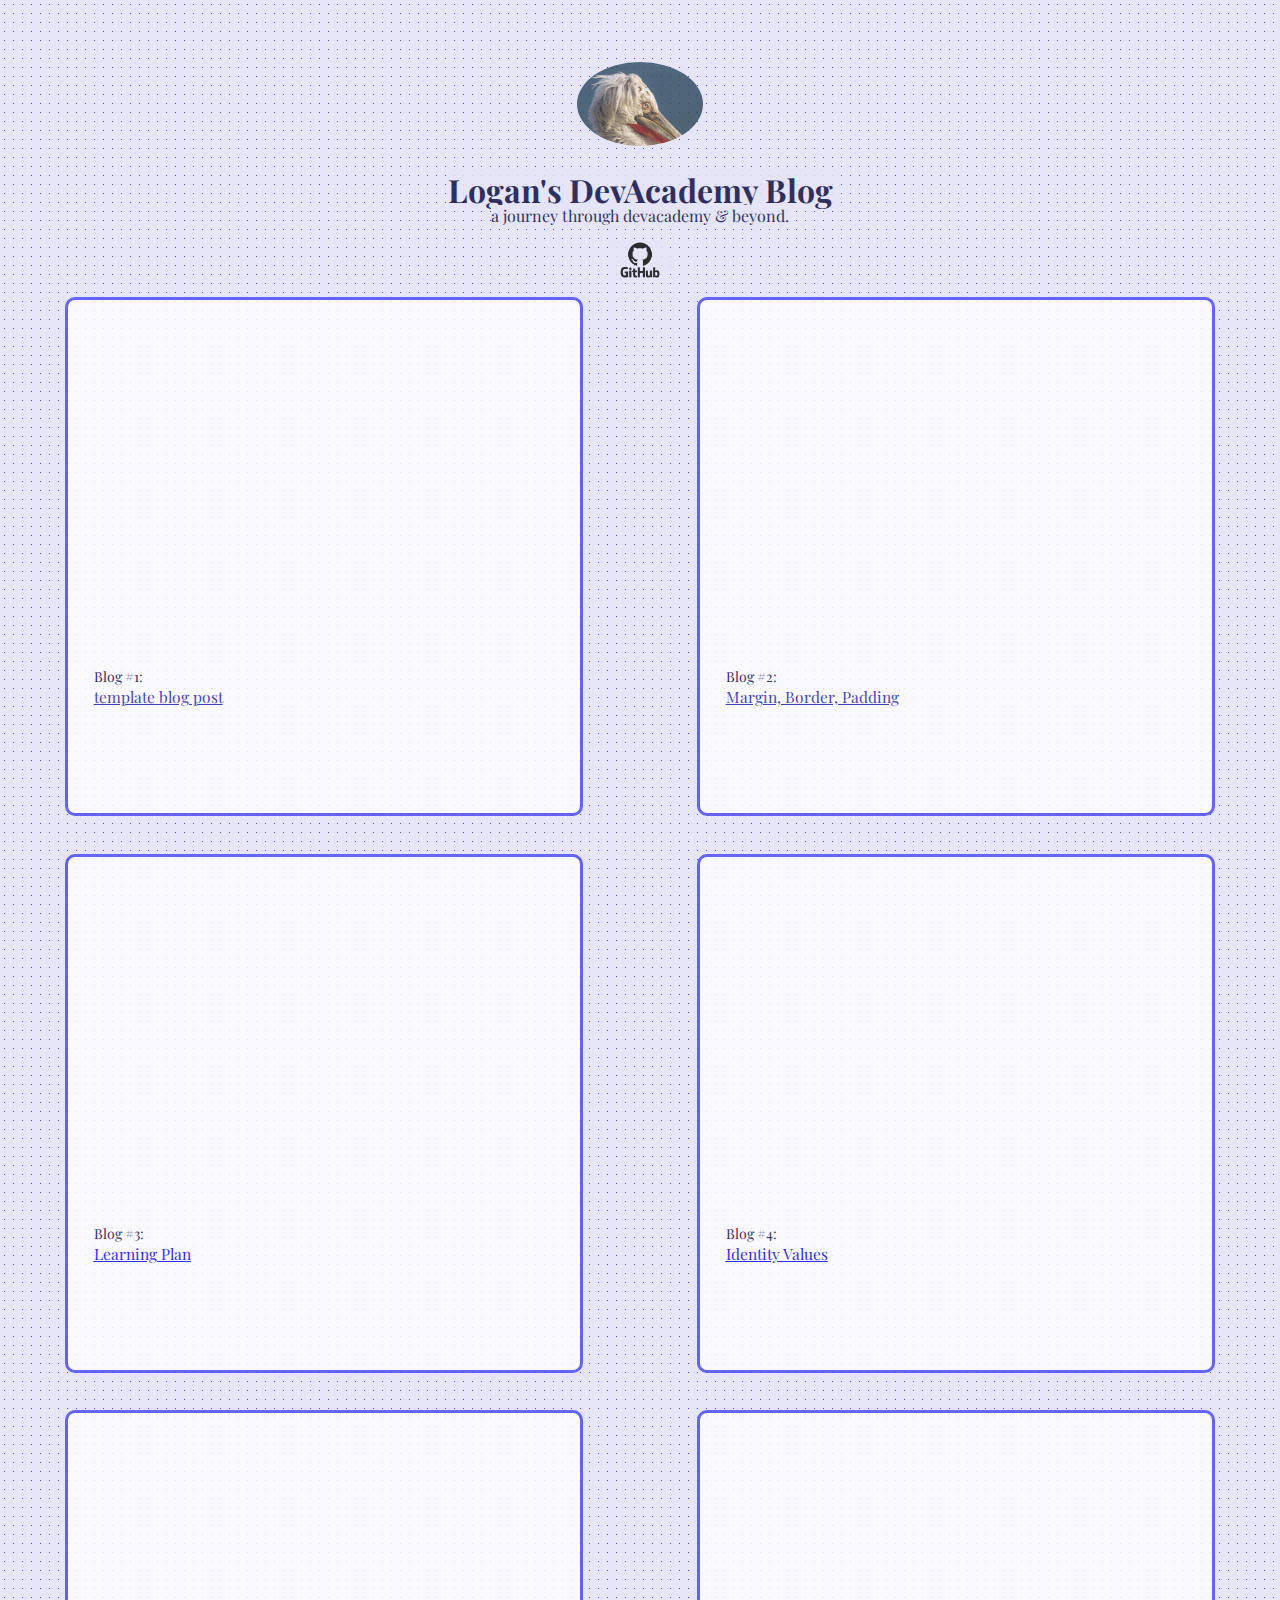
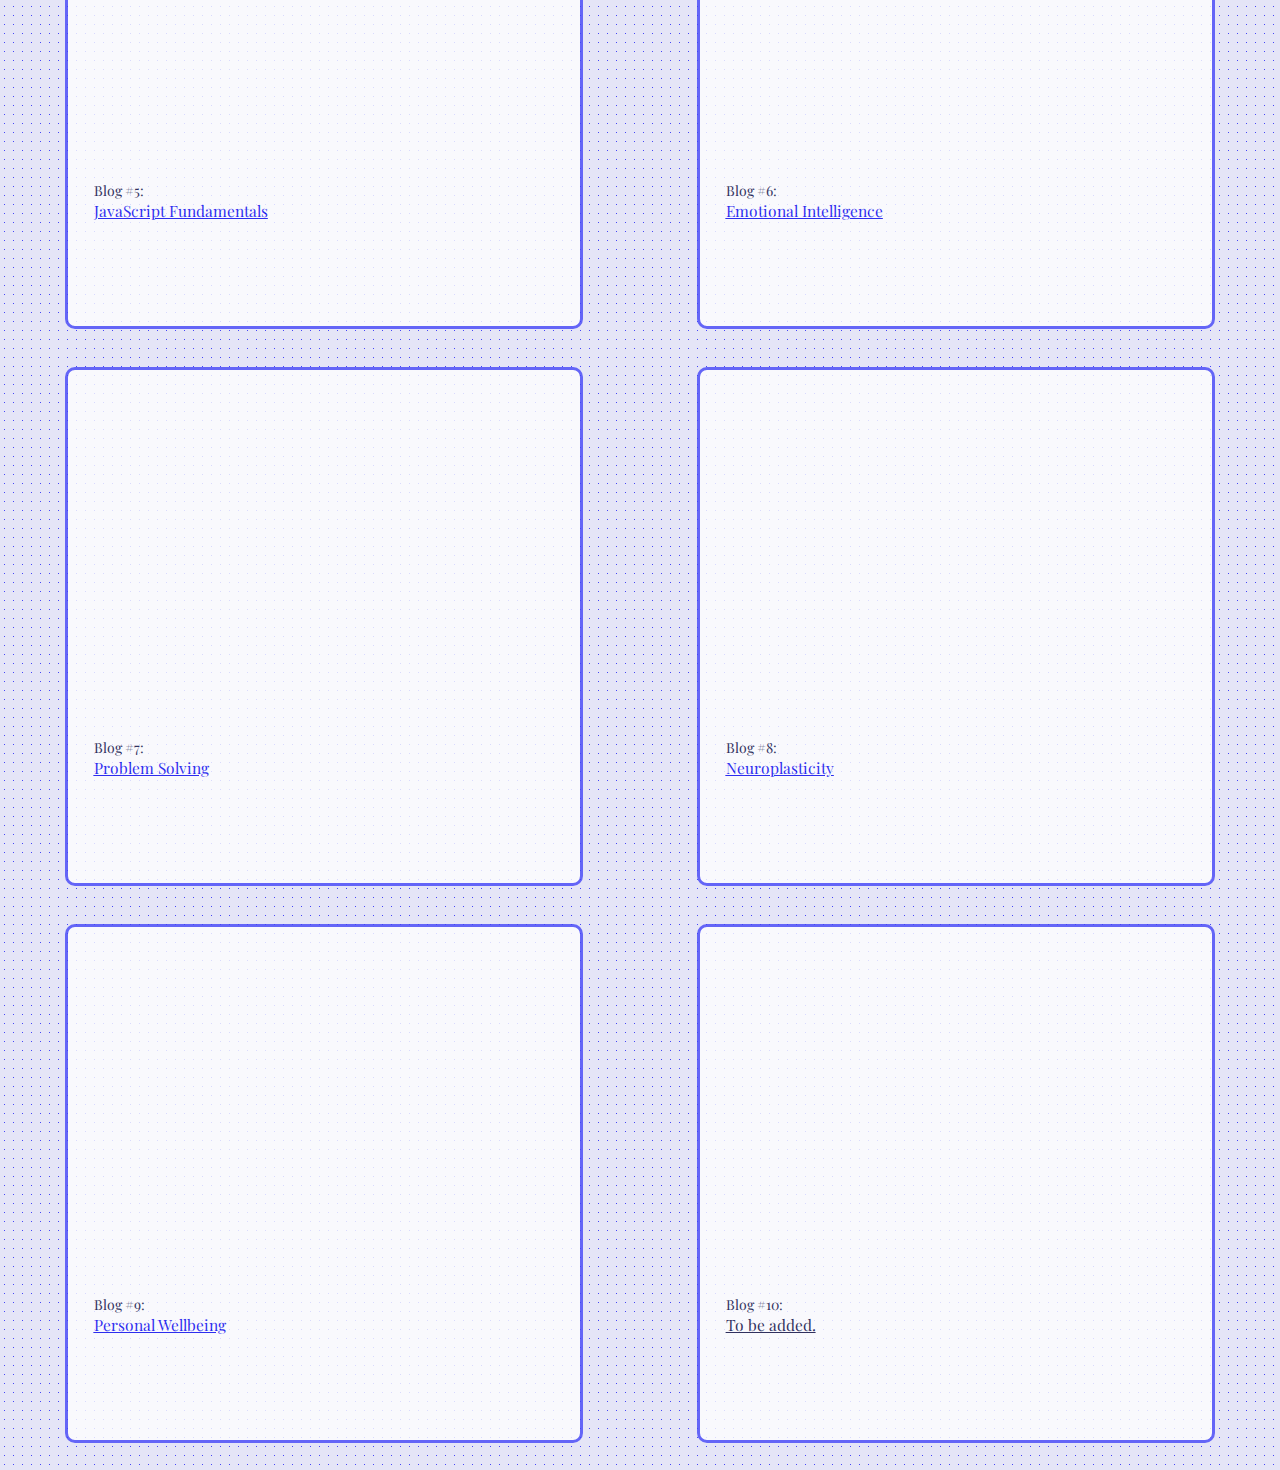
<file: index.html>
<!DOCTYPE html>
<html lang="en">
  <head>
    <link rel="stylesheet" href="./styles/main.css" />
    <meta charset="UTF-8" />
    <meta name="viewport" content="width=device-width, initial-scale=1.0" />
    <style>
      @import url('https://fonts.googleapis.com/css2?family=Playfair+Display:ital,wght@0,400..900;1,400..900&display=swap');
    </style>
    <title>My blog</title>
  </head>
  <body>
    <div class="content-container">
      <div class="main-section-container">
        <div class="main-header">
          <img
            id="pelican"
            src="./styles/pelicans-4795061_640.jpg"
            alt="pelican lookin"
          />
          <h1 class="home-text">Logan's DevAcademy Blog</h1>
          <p class="home-text sub-home-text">
            a journey through devacademy & beyond.
          </p>
          <a id="logo-link" href="https://github.com/POR7ALa"
            ><img id="github" src="./styles/GitHub-Logo.png" alt="github logo"
          /></a>
        </div>
        <div class="main-content">
          
            <div class="blog-post-1">
              <p class="blog-title">Blog #1:</p>
              <a class="blog-link" href="blog/te-houtaewa-template.html"><p class="blog-sub-title">template blog post</p></a>
            </div>
          </a>
          
            <div class="blog-post-2">
                <p class="blog-title">Blog #2:</p>
                <a class="blog-link" href="./blog/html-css.html"><p class="blog-sub-title">Margin, Border, Padding</p></a>
            </div>
          
          <div class="blog-post-3">
            <p class="blog-title">Blog #3:</p>
            <a href="./blog/learning-plan.html"><p class="blog-sub-title">Learning Plan</p></a>
          </div>
          
          <div class="blog-post-4">
            <p class="blog-title">Blog #4:</p>
            <a href="./blog/identity-values.html">
              <p class="blog-sub-title">Identity Values</p>
            </a>
          </div>
          <div class="blog-post-5">
            <p class="blog-title">Blog #5:</p>
            <a href="./blog/javascript-dom.html">
            <p class="blog-sub-title">JavaScript Fundamentals</p>
            </a>
          </div>
          <div class="blog-post-6">
            <p class="blog-title">Blog #6:</p>
            <a href="./blog/emotional-intelligence.html">
              <p class="blog-sub-title">Emotional Intelligence</p>
            </a>
          </div>
          <div class="blog-post-7">
            <p class="blog-title">Blog #7:</p>
            <a href="./blog/problem-solving.html">
              <p class="blog-sub-title">Problem Solving</p>
            </a>
          </div>
          <div class="blog-post-8">
            <p class="blog-title">Blog #8:</p>
            <a href="./blog/neuroplasticity.html">
              <p class="blog-sub-title">Neuroplasticity</p>
            </a>
          </div>
          <div class="blog-post-9">
            <p class="blog-title">Blog #9:</p>
            <a href="./blog/te-whare-tapa-wha.html">
              <p class="blog-sub-title">Personal Wellbeing</p>
            </a>
          </div>
          <div class="blog-post-10">
            <p class="blog-title">Blog #10:</p>
              <p class="blog-sub-title">To be added.</p>
          </div>
        </div>
      </div>
    </div>
  </body>
</html>
</file>
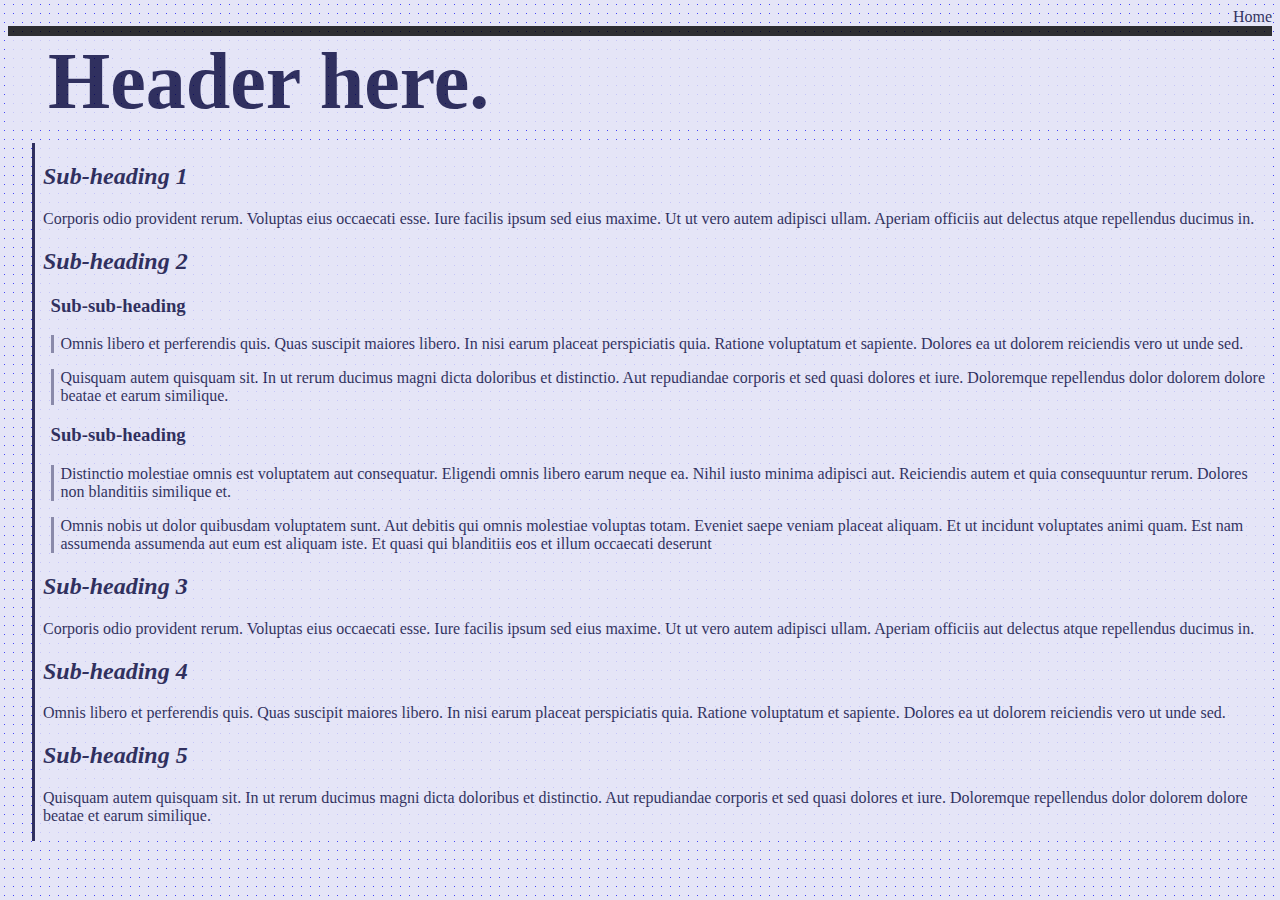
<file: blog/blog-template.html>
<!DOCTYPE html>
<html lang="en">
  <head>
    <meta charset="UTF-8" />
    <meta name="viewport" content="width=device-width, initial-scale=1.0" />
    <link rel="stylesheet" href="/styles/main.css" />
    <title>Blog template</title>
  </head>
  <body>
    <div class="navbar">
      <div class="nav-items">
        <a href="../index.html">Home</a>
        <div class="hover-box"></div>
      </div>
    </div>
    <div class="blog-container">
      <div ><h1 class="blog-header">Header here.</h1></div>
      <div class="blog-content">
          <h2><em>Sub-heading 1</em></h2>

          <p>
            Corporis odio provident rerum. Voluptas eius occaecati esse. Iure facilis ipsum sed eius maxime. Ut ut vero autem adipisci ullam. Aperiam officiis aut delectus atque repellendus ducimus in.
          <p>


          <h2><em>Sub-heading 2</em></h2>
          <h3 class="blog-sub-heading">Sub-sub-heading</h3>
          <p class="blog-sub-paragraph">
          Omnis libero et perferendis quis. Quas suscipit maiores libero. In nisi earum placeat perspiciatis quia. Ratione voluptatum et sapiente. Dolores ea ut dolorem reiciendis vero ut unde sed.
          </p>
          <p class="blog-sub-paragraph">
            Quisquam autem quisquam sit. In ut rerum ducimus magni dicta doloribus et distinctio. Aut repudiandae corporis et sed quasi dolores et iure. Doloremque repellendus dolor dolorem dolore beatae et earum similique.
          </p>
          <h3 class="blog-sub-heading">Sub-sub-heading</h3>

          <p class="blog-sub-paragraph">Distinctio molestiae omnis est voluptatem aut consequatur. Eligendi omnis libero earum neque ea. Nihil iusto minima adipisci aut. Reiciendis autem et quia consequuntur rerum. Dolores non blanditiis similique et.
          </p>

          <p class="blog-sub-paragraph">Omnis nobis ut dolor quibusdam voluptatem sunt. Aut debitis qui omnis molestiae voluptas totam. Eveniet saepe veniam placeat aliquam. Et ut incidunt voluptates animi quam. Est nam assumenda assumenda aut eum est aliquam iste. Et quasi qui blanditiis eos et illum occaecati deserunt</p>


          <h2><em>Sub-heading 3</em></h2>

          <p>Corporis odio provident rerum. Voluptas eius occaecati esse. Iure facilis ipsum sed eius maxime. Ut ut vero autem adipisci ullam. Aperiam officiis aut delectus atque repellendus ducimus in.
          </p>

          <h2><em>Sub-heading 4</em></h2>

          <p>Omnis libero et perferendis quis. Quas suscipit maiores libero. In nisi earum placeat perspiciatis quia. Ratione voluptatum et sapiente. Dolores ea ut dolorem reiciendis vero ut unde sed.
          </p>

          <h2><em>Sub-heading 5</em></h2>

          <p>Quisquam autem quisquam sit. In ut rerum ducimus magni dicta doloribus et distinctio. Aut repudiandae corporis et sed quasi dolores et iure. Doloremque repellendus dolor dolorem dolore beatae et earum similique.</p>
      </div>




</body>
</html>
</file>
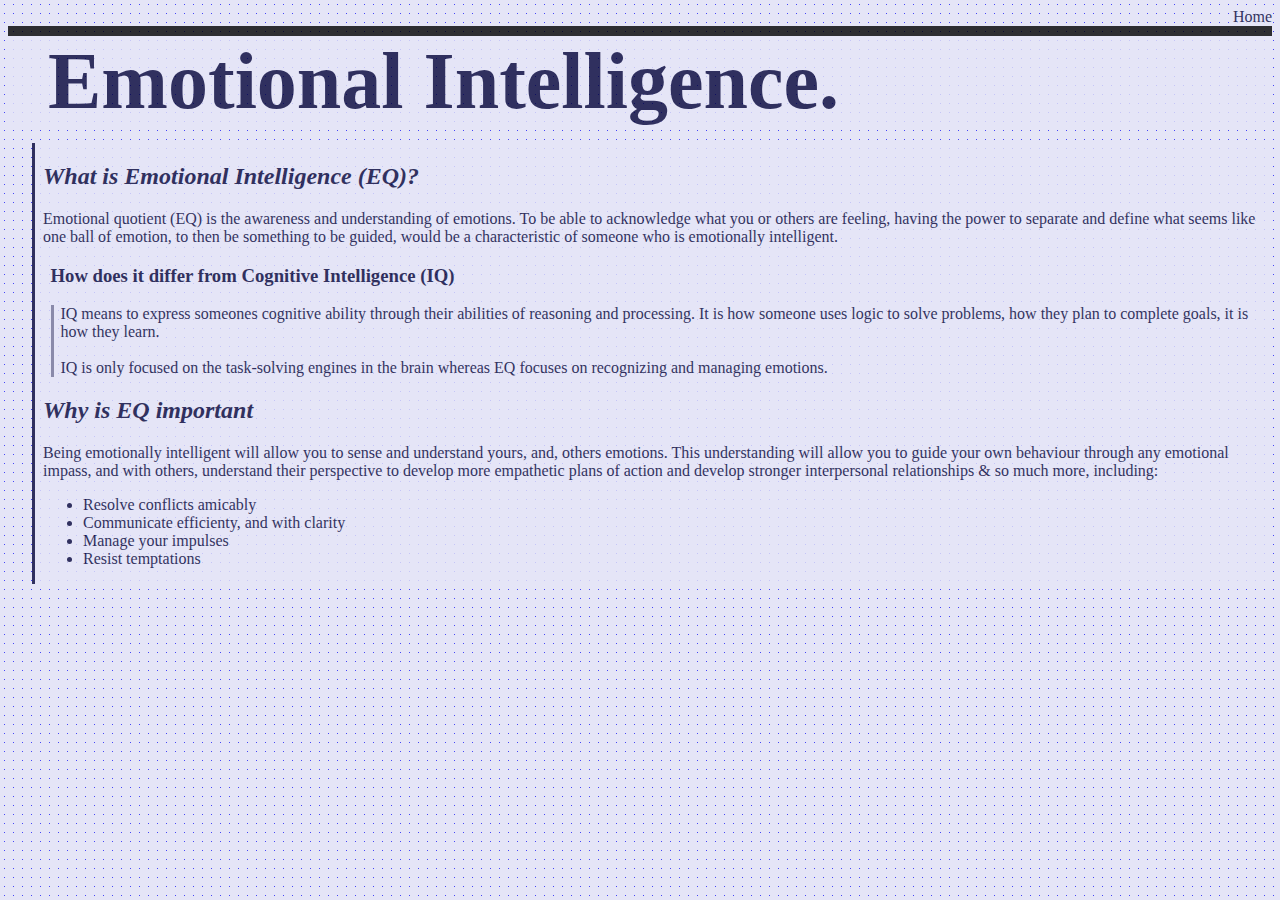
<file: blog/emotional-intelligence.html>
<!DOCTYPE html>
<html lang="en">
  <head>
    <meta charset="UTF-8" />
    <meta name="viewport" content="width=device-width, initial-scale=1.0" />
    <link rel="stylesheet" href="/styles/main.css" />
    <title>Emotional Intelligence</title>
  </head>
  <body>
    <div class="navbar">
      <div class="nav-items">
        <a href="../index.html">Home</a>
        <div class="hover-box"></div>
      </div>
    </div>
    <div class="blog-container">
      <div ><h1 class="blog-header">Emotional Intelligence.</h1></div>
      <div class="blog-content">
          <h2><em>What is Emotional Intelligence (EQ)?</em></h2>

          <p>
            Emotional quotient (EQ) is the awareness and understanding of emotions. To be able to acknowledge what you or others are feeling, having the power to separate and define what seems like one ball of emotion, to then be something to be guided, would be a characteristic of someone who is emotionally intelligent. 
            <p>

          <h3 class="blog-sub-heading">How does it differ from Cognitive Intelligence (IQ)</h3>
          <p class="blog-sub-paragraph">
          IQ means to express someones cognitive ability through their abilities of reasoning and processing. It is how someone uses logic to solve problems, how they plan to complete goals, it is how they learn.
          <br>
          <br>
          IQ is only focused on the task-solving engines in the brain whereas EQ focuses on recognizing and managing emotions.
          </p>
          
          </p>
        

          <h2><em>Why is EQ important</em></h2>

          <p>Being emotionally intelligent will allow you to sense and understand yours, and, others emotions. This understanding will allow you to guide your own behaviour through any emotional impass, and with others, understand their perspective to develop more empathetic plans of action and develop stronger interpersonal relationships & so much more, including: <ul><li>Resolve conflicts amicably</li>
          <li>Communicate efficienty, and with clarity</li>
          <li>Manage your impulses</li>
          <li>Resist temptations</li>
          </ul></p>
      </div>




</body>
</html>
</file>
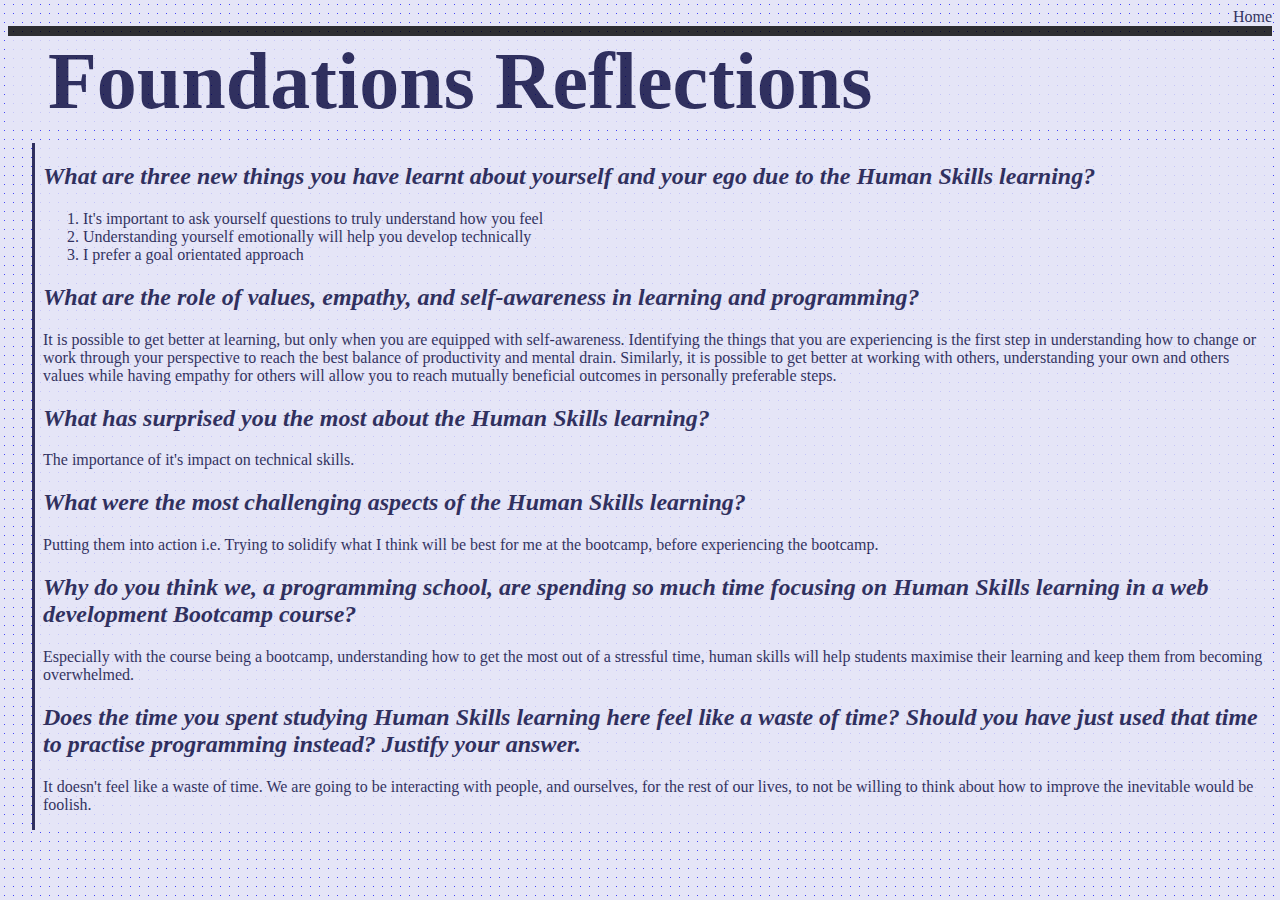
<file: blog/foundations-reflection.html>
<!DOCTYPE html>
<html lang="en">
  <head>
    <meta charset="UTF-8" />
    <meta name="viewport" content="width=device-width, initial-scale=1.0" />
    <link rel="stylesheet" href="/styles/main.css" />
    <title>Foundations Reflection</title>
  </head>
  <body>
    <div class="navbar">
      <div class="nav-items">
        <a href="../index.html">Home</a>
        <div class="hover-box"></div>
      </div>
    </div>
    <div class="blog-container">
      <div ><h1 class="blog-header">Foundations Reflections</h1></div>
      <div class="blog-content">
        <h2>
          <em>What are three new things you have learnt about yourself and your ego due to the Human Skills learning?</em>
        </h2>
          <p class="sub-paragraph">
            <ol>
              <li>It's important to ask yourself questions to truly understand how you feel</li>
              <li>Understanding yourself emotionally will help you develop technically</li>
              <li>I prefer a goal orientated approach</li>
            </ol>
          </p>
        <h2>
          <em>What are the role of values, empathy, and self-awareness in learning and programming?</em>
        </h2>
          <p class="sub-paragraph">
            It is possible to get better at learning, but only when you are equipped with self-awareness. Identifying the things that you are experiencing is the first step in understanding how to change or work through your perspective to reach the best balance of productivity and mental drain. Similarly, it is possible to get better at working with others, understanding your own and others values while having empathy for others will allow you to reach mutually beneficial outcomes in personally preferable steps. 
          </p>
        <h2>
          <em>What has surprised you the most about the Human Skills learning?</em>
        </h2>
        <p class="sub-paragraph">The importance of it's impact on technical skills.</p>
          
        <h2>
          <em>What were the most challenging aspects of the Human Skills learning?</em>
        </h2>
        <p class="sub-paragraph">Putting them into action i.e. Trying to solidify what I think will be best for me at the bootcamp, before experiencing the bootcamp.</p>
          
        <h2>
          <em>Why do you think we, a programming school, are spending so much time focusing on Human Skills learning in a web development Bootcamp course?</em>
        </h2>
        <p class="sub-paragraph">Especially with the course being a bootcamp, understanding how to get the most out of a stressful time, human skills will help students maximise their learning and keep them from becoming overwhelmed.</p>
          
        <h2>
          <em>Does the time you spent studying Human Skills learning here feel like a waste of time? Should you have just used that time to practise programming instead? Justify your answer.</em>
        </h2>
        <p class="sub-paragraph">It doesn't feel like a waste of time. We are going to be interacting with people, and ourselves, for the rest of our lives, to not be willing to think about how to improve the inevitable would be foolish.</p>

          
      </div>




</body>
</html>
</file>
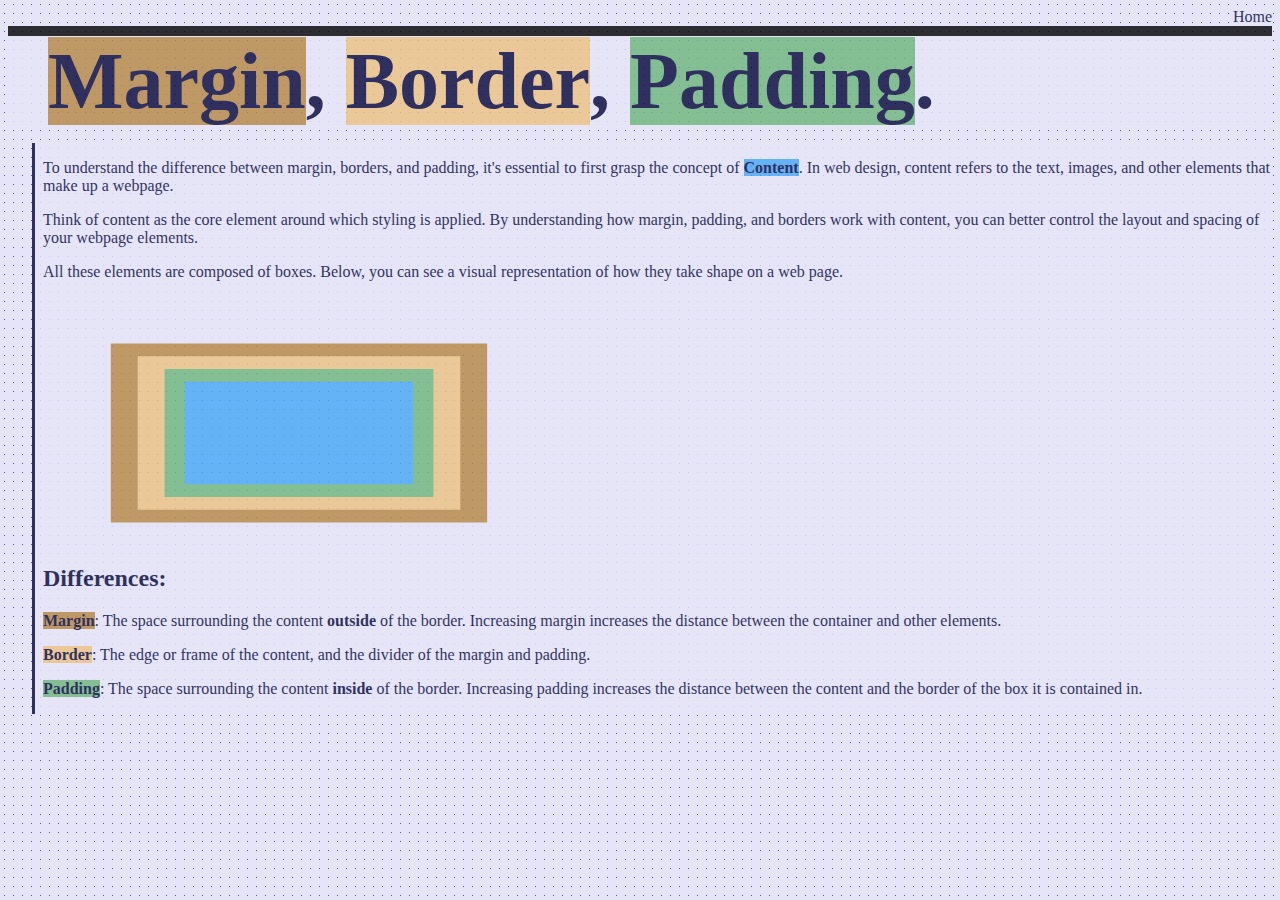
<file: blog/html-css.html>
<!DOCTYPE html>
<html lang="en">
  <head>
    <meta charset="UTF-8" />
    <link rel="stylesheet" href="../styles/main.css" />
    <meta name="viewport" content="width=device-width, initial-scale=1.0" />
    <title>Blog #2: Margin, Border, Padding</title>
  </head>
  <body>
    <div class="navbar">
      <div class="nav-items">
        <a href="../index.html">Home</a>
        <div class="hover-box"></div>
      </div>
    </div>
    <div class="blog-container">
      <div class="blog-header"><b class="margin-header">Margin</b>, <b class="border-header">Border</b>, <b class="padding-header">Padding</b>.</div>
      <div class="blog-content">
        <p>
          To understand the difference between margin, borders, and padding, it's essential to first grasp the concept of <b class="content-highlight">Content</b>. In web design, content refers to the text, images, and other elements that make up a webpage.  
          <p>Think of content as the core element around which styling is applied. By understanding how margin, padding, and borders work with content, you can better control the layout and spacing of your webpage elements.
          </p>
          <p>All these elements are composed of boxes. Below, you can see a visual representation of how they take shape on a web page.

          </p>
          <div class="margin-display">
            <div class="border-display">
              <div class="padding-display">
                <div class="content-display"></div>
              </div>
            </div>
          </div>
          <h2>Differences:</h2>
          <p><b class="margin-header">Margin</b>: The space surrounding the content <b>outside</b> of the border. Increasing margin increases the distance between the container and other elements.</p>
          <p><b class="border-header">Border</b>: The edge or frame of the content, and the divider of the margin and padding.</p>
          <p><b class="padding-header">Padding</b>: The space surrounding the content <b>inside</b> of the border. Increasing padding increases the distance between the content and the border of the box it is contained in.</p>

        </p>
      </div>
    </div>
  </body>
</html>
</file>
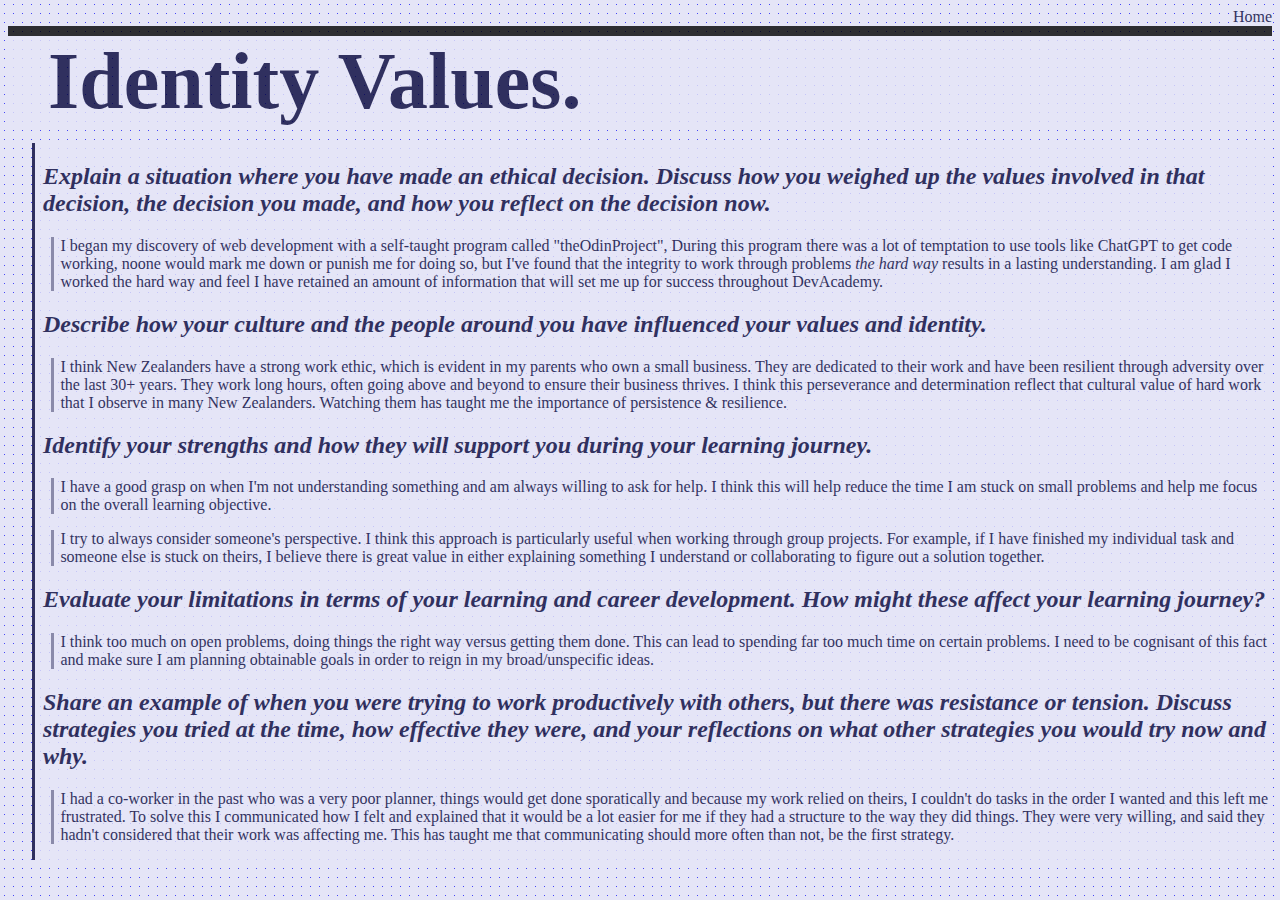
<file: blog/identity-values.html>
<!DOCTYPE html>
<html lang="en">
  <head>
    <meta charset="UTF-8" />
    <meta name="viewport" content="width=device-width, initial-scale=1.0" />
    <link rel="stylesheet" href="/styles/main.css" />
    <title>Identity Values</title>
  </head>
  <body>
    <div class="navbar">
      <div class="nav-items">
        <a href="../index.html">Home</a>
        <div class="hover-box"></div>
      </div>
    </div>
    <div class="blog-container">
      <div ><h1 class="blog-header">Identity Values.</h1></div>
    <div class="blog-content">
      <h2>
        <em>
          Explain a situation where you have made an ethical decision. Discuss
          how you weighed up the values involved in that decision, the decision
          you made, and how you reflect on the decision now.
        </em>
      </h2>
      <p class="blog-sub-paragraph">
        I began my discovery of web development with a self-taught program called "theOdinProject", During this program there was a lot of temptation to use tools like ChatGPT to get code working, noone would mark me down or punish me for doing so, but I've found that the integrity to work through problems <em>the hard way</em> results in a lasting understanding. I am glad I worked the hard way and feel I have retained an amount of information that will set me up for success throughout DevAcademy.
      </p>
      </p>
      <h2>
        <em
          >Describe how your culture and the people around you have influenced
          your values and identity.</em
        >
      </h2>
      <p class="blog-sub-paragraph">
        I think New Zealanders have a strong work ethic, which is evident in my parents who own a small business. They are dedicated to their work and have been resilient through adversity over the last 30+ years. They work long hours, often going above and beyond to ensure their business thrives. I think this perseverance and determination reflect that cultural value of hard work that I observe in many New Zealanders. Watching them has taught me the importance of persistence & resilience.
      </p>
      <h2>
        <em
          >Identify your strengths and how they will support you during your
          learning journey.</em
        >
      </h2>
      <p class="blog-sub-paragraph">
        I have a good grasp on when I'm not understanding something and am always willing to ask for help. I think this will help reduce the time I am stuck on small problems and help me focus on the overall learning objective.
      </p>
      <p class="blog-sub-paragraph">
        I try to always consider someone's perspective. I think this approach is particularly useful when working through group projects. For example, if I have finished my individual task and someone else is stuck on theirs, I believe there is great value in either explaining something I understand or collaborating to figure out a solution together.
      </p>
      <h2>
        <em
          >Evaluate your limitations in terms of your learning and career
          development. How might these affect your learning journey?</em
        >
      </h2>
      <p class="blog-sub-paragraph">
        I think too much on open problems, doing things the right way versus getting them done. This can lead to spending far too much time on certain problems. I need to be cognisant of this fact and make sure I am planning obtainable goals in order to reign in my broad/unspecific ideas.
      </p>
      <h2>
        <em
          >Share an example of when you were trying to work productively with
          others, but there was resistance or tension. Discuss strategies you
          tried at the time, how effective they were, and your reflections on what
          other strategies you would try now and why.</em
        >
      </h2>
      <p class="blog-sub-paragraph">
        I had a co-worker in the past who was a very poor planner, things would get done sporatically and because my work relied on theirs, I couldn't do tasks in the order I wanted and this left me frustrated. To solve this I communicated how I felt and explained that it would be a lot easier for me if they had a structure to the way they did things. They were very willing, and said they hadn't considered that their work was affecting me. This has taught me that communicating should more often than not, be the first strategy.
      </p>
    </div>
  </body>
</html>
</file>
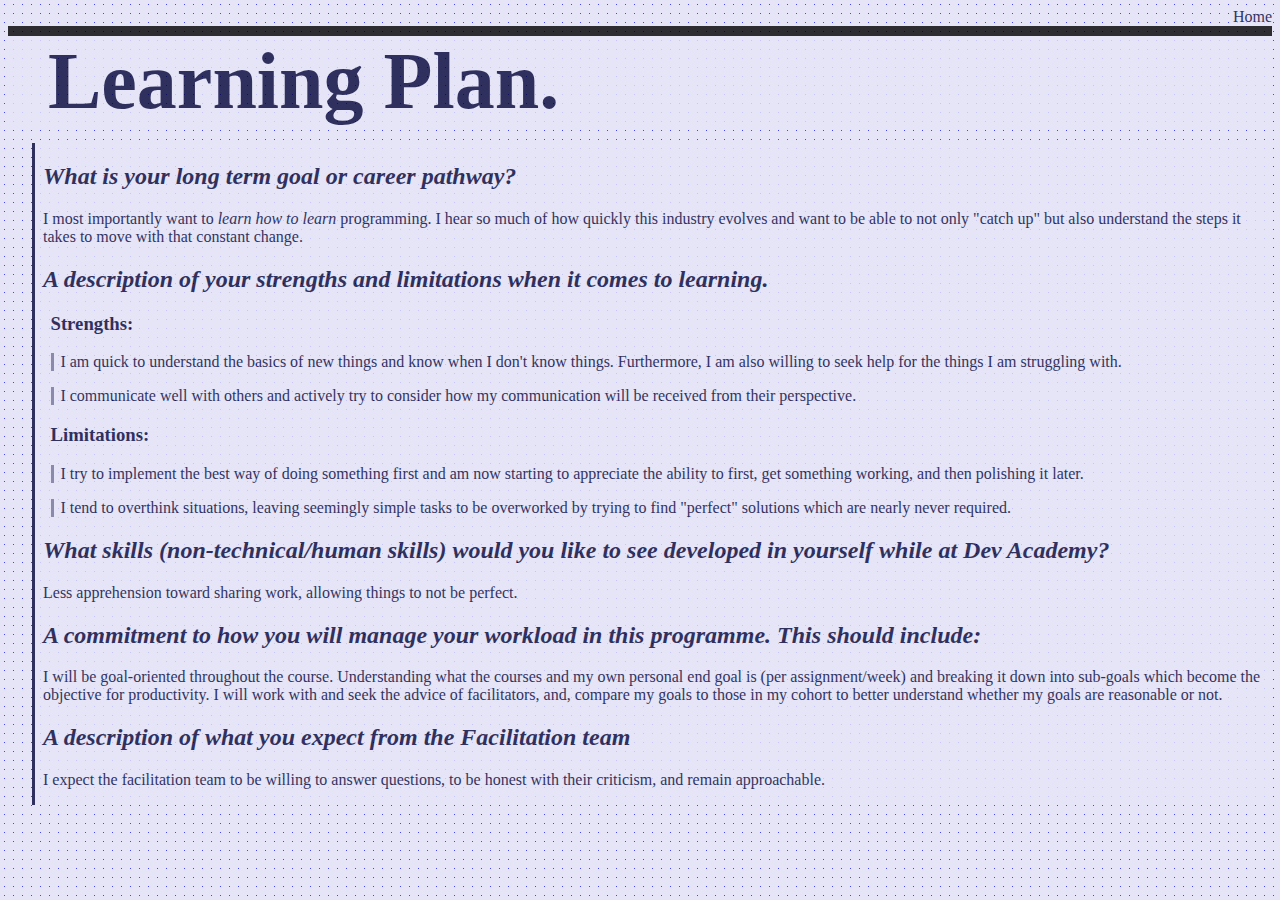
<file: blog/learning-plan.html>
<!DOCTYPE html>
<html lang="en">
  <head>
    <meta charset="UTF-8" />
    <meta name="viewport" content="width=device-width, initial-scale=1.0" />
    <link rel="stylesheet" href="/styles/main.css" />
    <title>Learning Plan.</title>
  </head>
  <body>
    <div class="navbar">
      <div class="nav-items">
        <a href="../index.html">Home</a>
        <div class="hover-box"></div>
      </div>
    </div>
    <div class="blog-container">
      <div ><h1 class="blog-header">Learning Plan.</h1></div>
      <div class="blog-content">
        <p class="blog-paragraph-one">
          <h2><em>What is your long term goal or career pathway?</em></h2>

<p>I most importantly want to <em>learn how to learn</em> programming. I hear so much of how quickly this industry evolves and want to be able to not only "catch up" but also understand the steps it takes to move with that constant change. </p>


<h2><em>A description of your strengths and limitations when it comes to learning.</em></h2>
<h3 class="blog-sub-heading">Strengths:</h3>
<p class="blog-sub-paragraph">
I am quick to understand the basics of new things and know when I don't know things. Furthermore, I am also willing to seek help for the things I am struggling with.
</p>
<p class="blog-sub-paragraph">
I communicate well with others and actively try to consider how my communication will be received from their perspective.
</p>
<h3 class="blog-sub-heading">Limitations:</h3>

<p class="blog-sub-paragraph">I try to implement the best way of doing something first and am now starting to appreciate the ability to first, get something working, and then polishing it later.  </p>

<p class="blog-sub-paragraph">I tend to overthink situations, leaving seemingly simple tasks to be overworked by trying to find "perfect" solutions which are nearly never required. </p>


<h2><em>What skills (non-technical/human skills) would you like to see developed in yourself while at Dev Academy?</em></h2>

<p>Less apprehension toward sharing work, allowing things to not be perfect.</p>

<h2><em>A commitment to how you will manage your workload in this programme. This should include:</em></h2>

<p>I will be goal-oriented throughout the course. Understanding what the courses and my own personal end goal is (per assignment/week) and breaking it down into sub-goals which become the objective for productivity. I will work with and seek the advice of facilitators, and, compare my goals to those in my cohort to better understand whether my goals are reasonable or not.</p>

<h2><em>A description of what you expect from the Facilitation team</em></h2>

<p>I expect the facilitation team to be willing to answer questions, to be honest with their criticism, and remain approachable.</p>
  




</body>
</html>
</file>
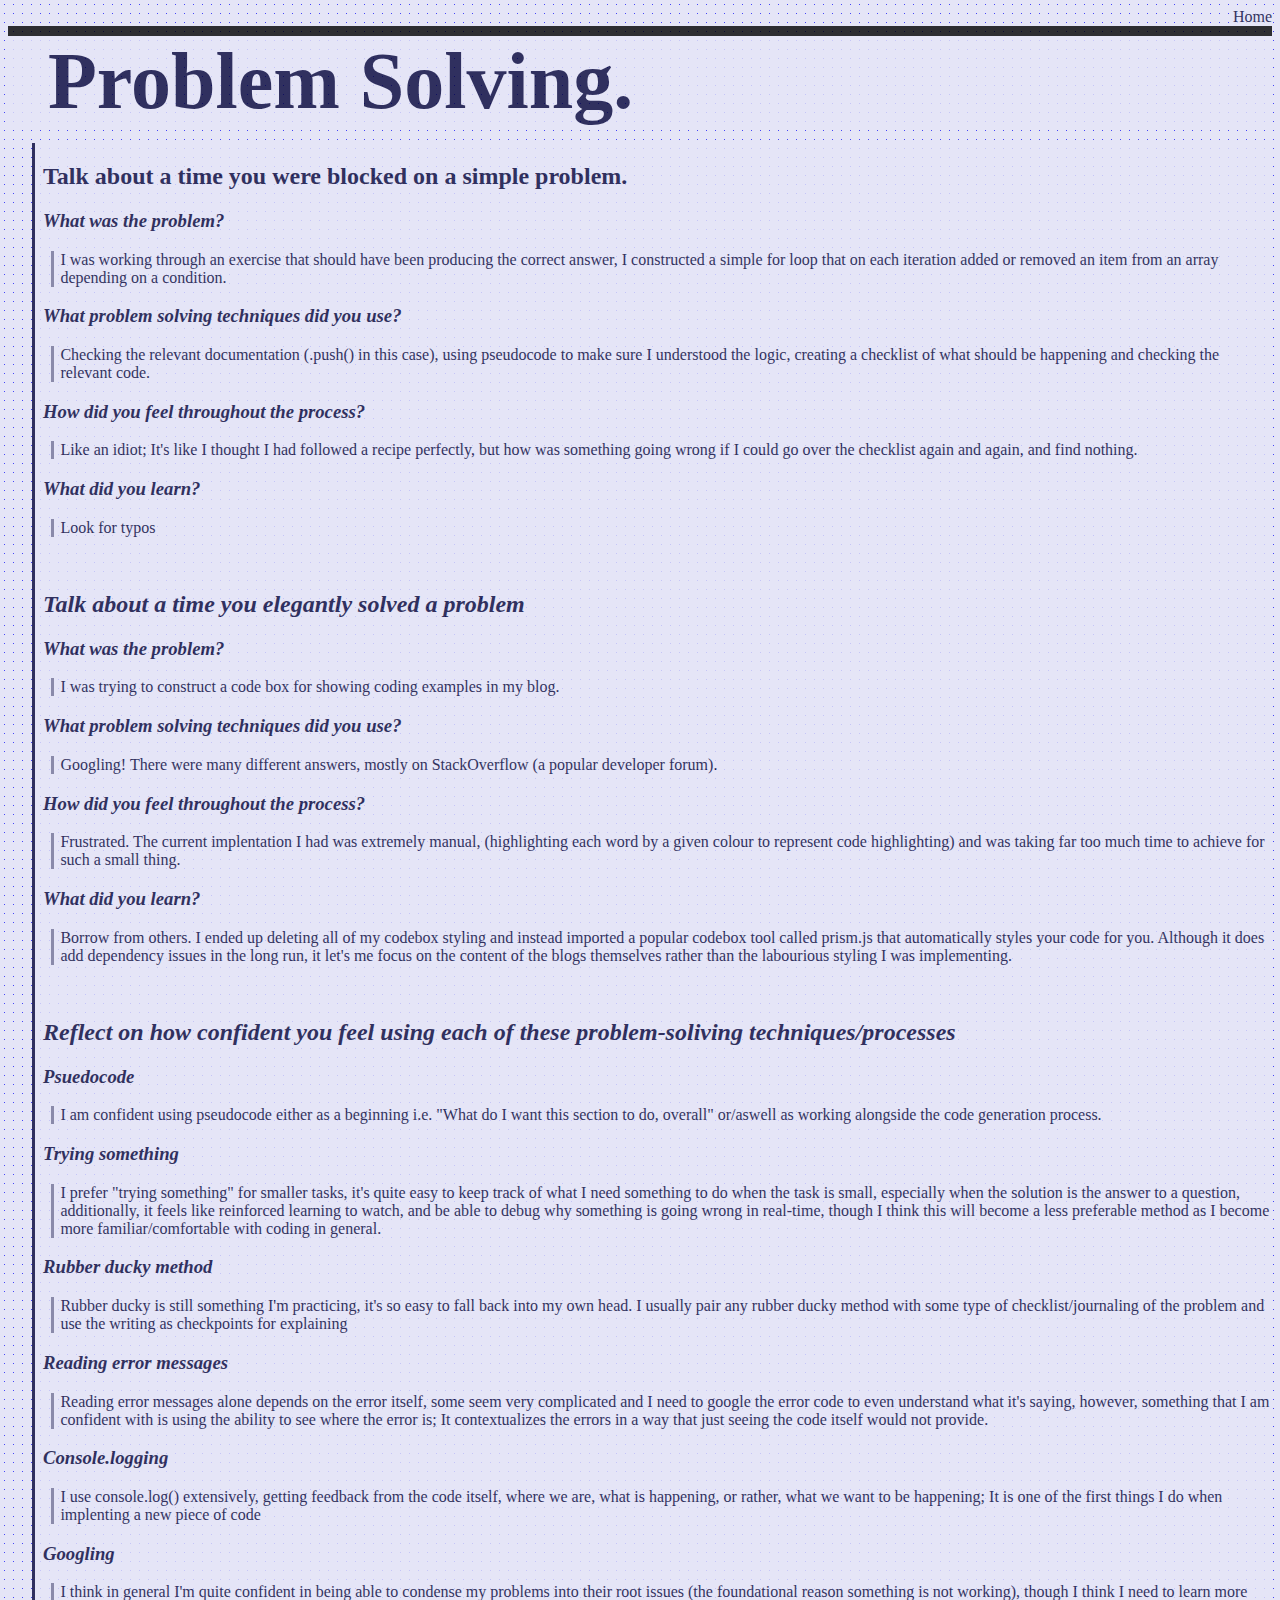
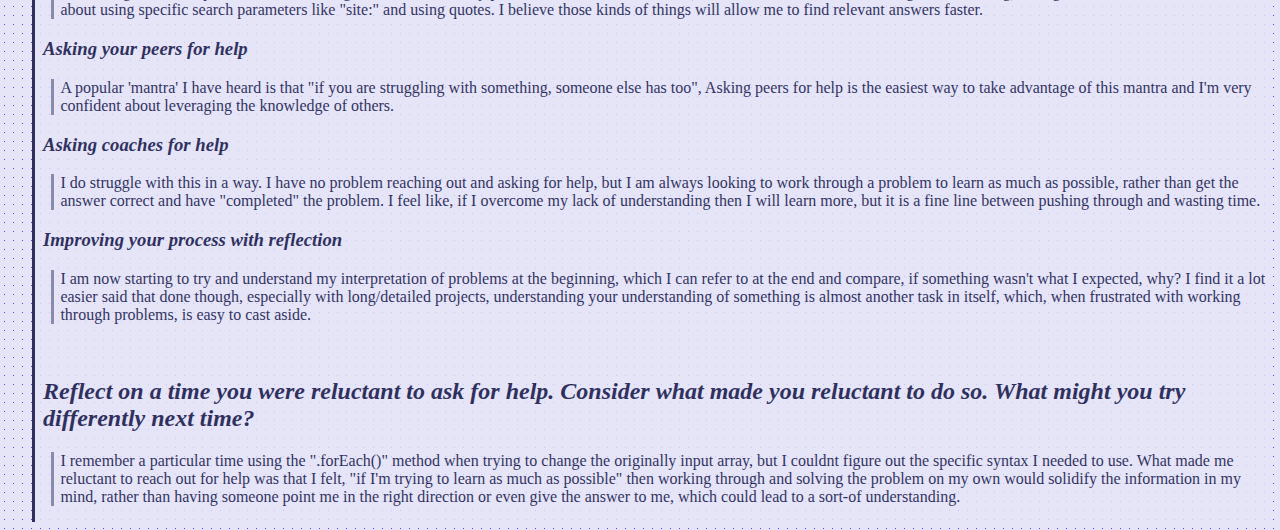
<file: blog/problem-solving.html>
<!DOCTYPE html>
<html lang="en">
  <head>
    <meta charset="UTF-8" />
    <meta name="viewport" content="width=device-width, initial-scale=1.0" />
    <link rel="stylesheet" href="/styles/main.css" />
    <title>Blog template</title>
  </head>
  <body>
    <div class="navbar">
      <div class="nav-items">
        <a href="../index.html">Home</a>
        <div class="hover-box"></div>
      </div>
    </div>
    <div class="blog-container">
      <div ><h1 class="blog-header">Problem Solving.</h1></div>
      <div class="blog-content">
          <h2>Talk about a time you were blocked on a simple problem.</h2>

          <p>
            <h3><em>What was the problem?</em></h3>
              <p class="blog-sub-paragraph">I was working through an exercise that should have been producing the correct answer, I constructed a simple for loop that on each iteration added or removed an item from an array depending on a condition. 
            </p>
            <h3><em>What problem solving techniques did you use?</em></h3>
              <p class="blog-sub-paragraph">Checking the relevant documentation (.push() in this case), using pseudocode to make sure I understood the logic, creating a checklist of what should be happening and checking the relevant code.</p>
            <h3><em>How did you feel throughout the process?</em></h3>
              <p class="blog-sub-paragraph">Like an idiot; It's like I thought I had followed a recipe perfectly, but how was something going wrong if I could go over the checklist again and again, and find nothing.</p>
            <h3><em>What did you learn?</em></h3>
              <p class="blog-sub-paragraph">Look for typos</p>
          </p>
<br>

          <h2><em>Talk about a time you elegantly solved a problem</em></h2>
          <p>
            <h3><em>What was the problem?</em></h3>
              <p class="blog-sub-paragraph">I was trying to construct a code box for showing coding examples in my blog.
            </p>
            <h3><em>What problem solving techniques did you use?</em></h3>
              <p class="blog-sub-paragraph">Googling! There were many different answers, mostly on StackOverflow (a popular developer forum).</p>
            <h3><em>How did you feel throughout the process?</em></h3>
              <p class="blog-sub-paragraph">Frustrated. The current implentation I had was extremely manual, (highlighting each word by a given colour to represent code highlighting) and was taking far too much time to achieve for such a small thing.</p>
            <h3><em>What did you learn?</em></h3>
              <p class="blog-sub-paragraph">Borrow from others. I ended up deleting all of my codebox styling and instead imported a popular codebox tool called prism.js that automatically styles your code for you. Although it does add dependency issues in the long run, it let's me focus on the content of the blogs themselves rather than the labourious styling I was implementing.</p>
          </p>
          
          <br>

          <h2><em>Reflect on how confident you feel using each of these problem-soliving techniques/processes</em></h2>
          <p>
            <h3><em>Psuedocode</em></h3>
              <p class="blog-sub-paragraph">
                I am confident using pseudocode either as a beginning i.e. "What do I want this section to do, overall" or/aswell as working alongside the code generation process.
              </p>
            <h3><em>Trying something</em></h3>
              <p class="blog-sub-paragraph">
                I prefer "trying something" for smaller tasks, it's quite easy to keep track of what I need something to do when the task is small, especially when the solution is the answer to a question, additionally, it feels like reinforced learning to watch, and be able to debug why something is going wrong in real-time, though I think this will become a less preferable method as I become more familiar/comfortable with coding in general.
              </p>
            <h3><em>Rubber ducky method</em></h3>
              <p class="blog-sub-paragraph">Rubber ducky is still something I'm practicing, it's so easy to fall back into my own head. I usually pair any rubber ducky method with some type of checklist/journaling of the problem and use the writing as checkpoints for explaining</p>
            <h3><em>Reading error messages</em></h3>
              <p class="blog-sub-paragraph">Reading error messages alone depends on the error itself, some seem very complicated and I need to google the error code to even understand what it's saying, however, something that I am confident with is using the ability to see where the error is; It contextualizes the errors in a way that just seeing the code itself would not provide.</p>
            <h3><em>Console.logging</em></h3>
              <p class="blog-sub-paragraph">I use console.log() extensively, getting feedback from the code itself, where we are, what is happening, or rather, what we want to be happening; It is one of the first things I do when implenting a new piece of code</p>
            <h3><em>Googling</em></h3>
              <p class="blog-sub-paragraph">
                I think in general I'm quite confident in being able to condense my problems into their root issues (the foundational reason something is not working), though I think I need to learn more about using specific search parameters like "site:" and using quotes. I believe those kinds of things will allow me to find relevant answers faster.
              </p>
            <h3><em>Asking your peers for help</em></h3>
              <p class="blog-sub-paragraph">A popular 'mantra' I have heard is that "if you are struggling with something, someone else has too", Asking peers for help is the easiest way to take advantage of this mantra and I'm very confident about leveraging the knowledge of others.</p>
            <h3><em>Asking coaches for help</em></h3>
              <p class="blog-sub-paragraph">I do struggle with this in a way. I have no problem reaching out and asking for help, but I am always looking to work through a problem to learn as much as possible, rather than get the answer correct and have "completed" the problem. I feel like, if I overcome my lack of understanding then I will learn more, but it is a fine line between pushing through and wasting time.</p>
            <h3><em>Improving your process with reflection</em></h3>
              <p class="blog-sub-paragraph">I am now starting to try and understand my interpretation of problems at the beginning, which I can refer to at the end and compare, if something wasn't what I expected, why? I find it a lot easier said that done though, especially with long/detailed projects, understanding your understanding of something is almost another task in itself, which, when frustrated with working through problems, is easy to cast aside.</p>
          </p>

          <br>

          <h2><em>Reflect on a time you were reluctant to ask for help. Consider what made you reluctant to do so. What might you try differently next time?</em></h2>
          <p>
              <p class="blog-sub-paragraph">I remember a particular time using the ".forEach()" method when trying to change the originally input array, but I couldnt figure out the specific syntax I needed to use. What made me reluctant to reach out for help was that I felt, "if I'm trying to learn as much as possible" then working through and solving the problem on my own would solidify the information in my mind, rather than having someone point me in the right direction or even give the answer to me, which could lead to a sort-of understanding. 
            </p>
          </p>

      </div>




</body>
</html>
</file>
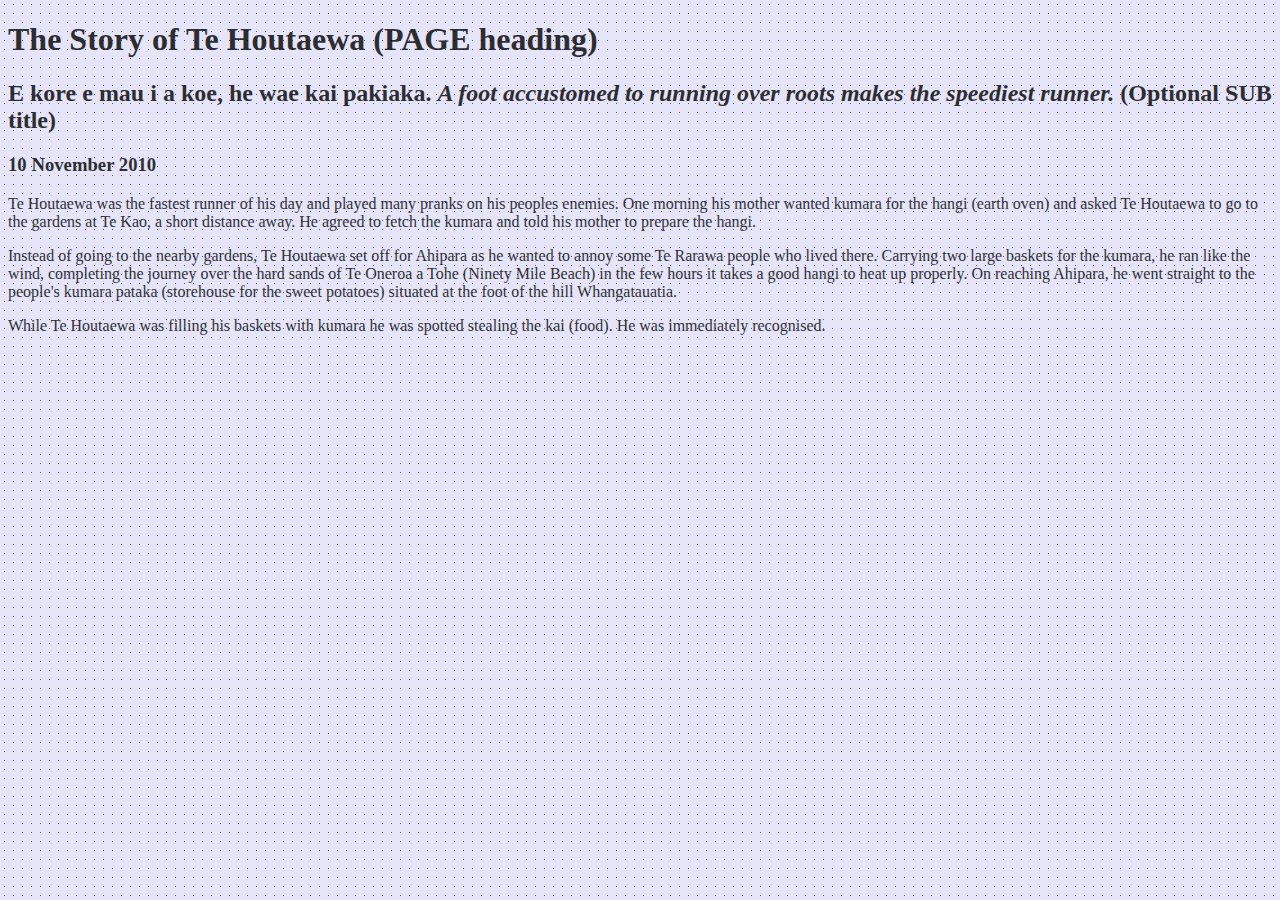
<file: blog/te-houtaewa-template.html>
<!DOCTYPE html>
<html>
  <head>
    <title>Stories and Legends (PAGE title)</title>
    <meta charset="UTF-8" />
    <link href="../styles/main.css" rel="stylesheet" type="text/css" />
  </head>

  <body>
    <h1>The Story of Te Houtaewa (PAGE heading)</h1>
    <h2>
      E kore e mau i a koe, he wae kai pakiaka.
      <em
        >A foot accustomed to running over roots makes the speediest runner.</em
      >
      (Optional SUB title)
    </h2>
    <h3>10 November 2010</h3>

    <p>
      Te Houtaewa was the fastest runner of his day and played many pranks on
      his peoples enemies. One morning his mother wanted kumara for the hangi
      (earth oven) and asked Te Houtaewa to go to the gardens at Te Kao, a short
      distance away. He agreed to fetch the kumara and told his mother to
      prepare the hangi.
    </p>
    <p>
      Instead of going to the nearby gardens, Te Houtaewa set off for Ahipara as
      he wanted to annoy some Te Rarawa people who lived there. Carrying two
      large baskets for the kumara, he ran like the wind, completing the journey
      over the hard sands of Te Oneroa a Tohe (Ninety Mile Beach) in the few
      hours it takes a good hangi to heat up properly. On reaching Ahipara, he
      went straight to the people's kumara pataka (storehouse for the sweet
      potatoes) situated at the foot of the hill Whangatauatia.
    </p>
    <p>
      While Te Houtaewa was filling his baskets with kumara he was spotted
      stealing the kai (food). He was immediately recognised.
    </p>

    <!-- this is a comment. -->
  </body>
</html>
</file>
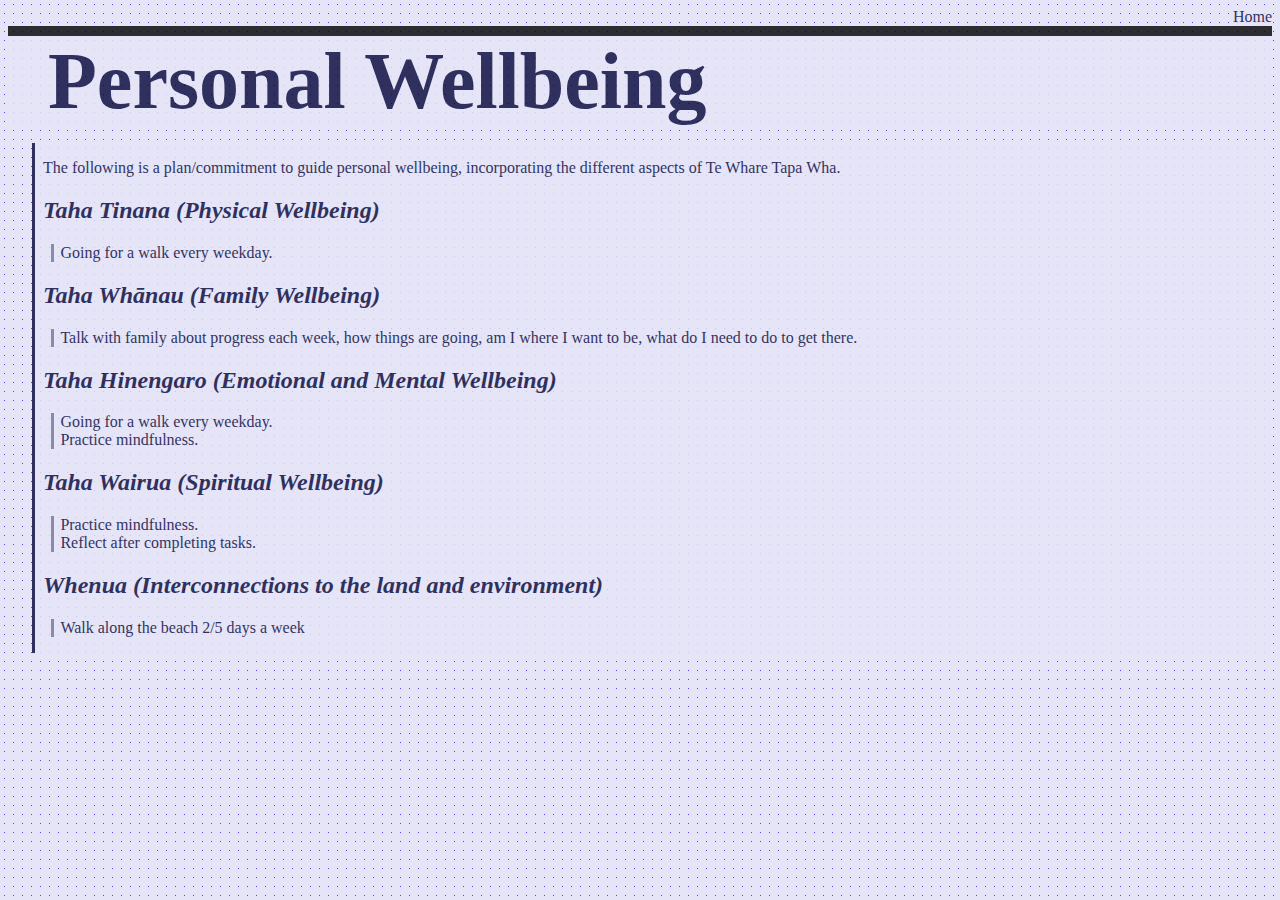
<file: blog/te-whare-tapa-wha.html>
<!DOCTYPE html>
<html lang="en">
  <head>
    <meta charset="UTF-8" />
    <meta name="viewport" content="width=device-width, initial-scale=1.0" />
    <link rel="stylesheet" href="/styles/main.css" />
    <title>Te Whare Tapa Whā</title>
  </head>
  <body>
    <div class="navbar">
      <div class="nav-items">
        <a href="../index.html">Home</a>
        <div class="hover-box"></div>
      </div>
    </div>
    <div class="blog-container">
      <div ><h1 class="blog-header">Personal Wellbeing</h1></div>
      <div class="blog-content">
        <p>
          The following is a plan/commitment to guide personal wellbeing, incorporating the different aspects of Te Whare Tapa Wha.
         
        <h2><em>Taha Tinana (Physical Wellbeing)</em></h2>

          <p class="blog-sub-paragraph">
            Going for a walk every weekday.
          </p>
            

          <h2><em>Taha Whānau (Family Wellbeing)</em></h2>
          <p class="blog-sub-paragraph">
            Talk with family about progress each week, how things are going, am I where I want to be, what do I need to do to get there.
          </p>

          <h2><em>Taha Hinengaro (Emotional and Mental Wellbeing)</em></h2>

          <p class="blog-sub-paragraph">
            Going for a walk every weekday. 
            <br>
            Practice mindfulness.
          </p>

          <h2><em>Taha Wairua (Spiritual Wellbeing)</em></h2>

          <p class="blog-sub-paragraph">
            Practice mindfulness. 
            <br>
            Reflect after completing tasks.
          </p>

          <h2><em>Whenua (Interconnections to the land and environment)</em></h2>

          <p class="blog-sub-paragraph">Walk along the beach 2/5 days a week</p>
      </div>




</body>
</html>
</file>
<file: styles/main.css>
/* 
Dark: #011638
Mid: #0D21A1
White: #FFFFFF 
*/

* {
  font-family: 'Playfair Display', serif;
}

body {
  background-color: #e5e5f7;
  opacity: 0.8;
  background-image: radial-gradient(#4546f7 0.45px, #e5e5f7 0.45px);
  background-size: 9px 9px;
  overflow-x: none;
}

.main-section-container {
  display: flex;
  width: 100%;
  flex-direction: column;
}

.main-header {
  opacity: 1;
  display: flex;
  flex-direction: column;
  justify-content: center;
  align-items: center;
  padding-top: 6vh;
}

#pelican {
  width: 10%;
  border-radius: 50%;
}

#logo-link {
  display: flex;
  align-items: center;
  justify-content: center;
}

#github {
  width: 5%;
  border-radius: 14px;
  display: flex;
  background-color: #e5e5f7;
}

.main-content {
  display: grid;
  height: 100%;
  width: 100%;
  grid-template-columns: repeat(2, 1fr);
  grid-template-rows: repeat(4, 1fr);
  overflow: visible;
  justify-content: center;
  align-items: center;
}

[class^='blog-post-'] {
  background-color: #ffffff;
  display: flex;
  flex-direction: column;
  justify-content: flex-end;
  align-items: flex-start;
  color: #03033a;
  padding-top: 7vh;
  width: 40vw;
  min-height: 50vh;
  max-height: 50vh;
  margin: 3%;
  border: solid;
  border-radius: 10px;
  border-color: #4546f7;
  place-self: center;
  
}

[class^='blog-post-']::before {
  
}

[class^='blog-post-']:hover {
  transition: transform 1s ease;
  transition: box-shadow 0.8s ease;
  transform: scale(1.05);
}


.blog-post-2:hover {
  box-shadow: 0 0 0 12px #b68741,
              0 0 0 12px inset #6bb679;
  border-width: 6px;
  border-color: #edc180
}


.blog-link {
  display: flex;
  justify-content: center;
  align-items: center;
  text-decoration: none;
  color: #1a1aa9;
}

.home-text {
  background-color: #e5e5f7;
  color: #03033a;
}

.sub-home-text {
  margin-top: -3vh;
}

.blog-title {
  padding-left: 2vw;
  font-size: 14px;
  margin-bottom: 0;
}

.blog-sub-title {
  padding-left: 2vw;
  padding-bottom: 10vh;
  text-decoration: underline;
  font-size: 15.5px;
  margin-top: 0;
}

.blog-header {
  background-color: #e5e5f7;
  color: #03033a;
  font-size: 5em;
  font-weight: 600;

  padding-left: 0.5em;
  margin: 0;
}

.blog-container {
  display: flex;
  flex-direction: column;
}

.blog-content {
  background-color: #e5e5f7;
  color: #03033a;
  border-left: solid;
  padding-left: 0.5em;
  margin-left: 1.5em;
  margin-top: 1em;
}

.blog-sub-heading {
  margin-left: 0.4em;
}
.blog-sub-paragraph {
  border-left: solid rgb(3, 3, 58, 0.5);

  padding-left: 0.4em;
  margin-left: 0.5em;
}

.margin-display {
  position: relative;
  background: #b68741;
  margin-top: -5.5em;
  margin-left: 2em;
  margin-bottom: -7em;
  height: 28em;
  width: 28em;
  aspect-ratio: 1;
  clip-path: polygon(8% 30%, 92% 30%, 92% 70%, 8% 70%);
}

.border-display {
  position: absolute;
  background: #edc180;
  margin-top: 2em;
  margin-left: 2em;
  height: 24em;
  width: 24em;
  aspect-ratio: 1;
  clip-path: polygon(8% 30%, 92% 30%, 92% 70%, 8% 70%);
}

.padding-display {
  position: absolute;
  background: #6bb679;
  margin-top: 2em;
  margin-left: 2em;
  height: 20em;
  width: 20em;
  aspect-ratio: 1;
  clip-path: polygon(8% 30%, 92% 30%, 92% 70%, 8% 70%);
}

.content-display {
  position: absolute;
  background: #45a7f7;
  height: 16em;
  width: 17em;
  margin-top: 2em;
  margin-left: 1.5em;
  aspect-ratio: 1;
  clip-path: polygon(8% 30%, 92% 30%, 92% 70%, 8% 70%);
}

.navbar {
  display: flex;
  justify-content: flex-end;
  align-items: center;
  border-bottom: solid;
  border-width: max(10px);
}

.nav-items {
  background-color: #e5e5f7;
  color: #03033a;
}

.nav-items > a {
  text-decoration: none;
  color: #03033a;
}

.nav-items > a:hover {
  text-decoration: none;
  color: #0a0ab8;
}

.important-text {
  font-size: 1.5em;
  background-color: #45a7f7;
  color: #03033a;
}

.margin-header {
  background-color: #b68741;
}

.border-header {
  background-color: #edc180;
}

.padding-header {
  background-color: #6bb679;
}

.jsHeader {
  background-color: #F7DF1E;
}

.content-highlight {
  background-color: #45a7f7;
}

@media only screen and (max-width: 520px) {
  .margin-display {
    height: 20em;
    width: 20em;
    margin-top: -4em;
    margin-bottom: -5em;
    margin-left: -1.6em;
  }

  .border-display {
    margin-top: 1em;
    margin-left: 1em;
    height: 18em;
    width: 18em;
  }

  .padding-display {
    margin-top: 1em;
    margin-left: 1em;
    height: 16em;
    width: 16em;
  }

  .content-display {
    height: 14em;
    width: 14em;
    margin-top: 1em;
    margin-left: 1em;
  }
}

.codebox {
  display: flex;
  border:2px solid black;
  background-color:rgb(30, 30, 30);
  padding:10px;
  border-radius: 2%;
  width: fit-content;
  max-width: 100%;
}

.codebox > div {
  padding: 1vw;
}

.codeTextHeader {
  display: flex;
  justify-content: center;
}

.codeExampleContainer {
  display: flex;
  flex-direction: column;
  align-items: flex-start;
}

.codeExampleHeader {
  display: flex;
  flex-direction: column;
  align-items: flex-start;
  justify-content: center;
}

.codeExampleContent {
  width: 100%;
}

@media only screen and (max-width: 1007px) {
  .codebox{
    flex-direction: column;
    align-items: center;
  }
  .blog-header {
    padding-left: 0.4em;
    font-size: 14vw;
  }
}

@media only screen and (max-width: 600px) {
  .codebox > div{
    width: 75%;
  }
  .codebox {
    justify-content: flex-end;
  }
}
/* margin box model example doesnt shrink below 337px */
/* @media only screen and (max-width: 337px) {

} */

.codeFunction {
  display: inline-block;
  word-break: break-all;
}

.codeFunctionCode {
  margin-left: 2vw;
}

.codeNestedFunctionCode {
  margin-left: 4vw;
}

.blog-sub-paragraph:has( > button) {
  border-left: 0;
  /* padding-left: 0; */
  margin-left: 0;
}

.blog-sub-paragraph > button {
  width: 20vw;
  height: 20vh;

}

#cssOnlyBtn:hover {
  background-color: #6bb679;
}

.codeBracketOne {
  color: #ff0000;
}
</file>
